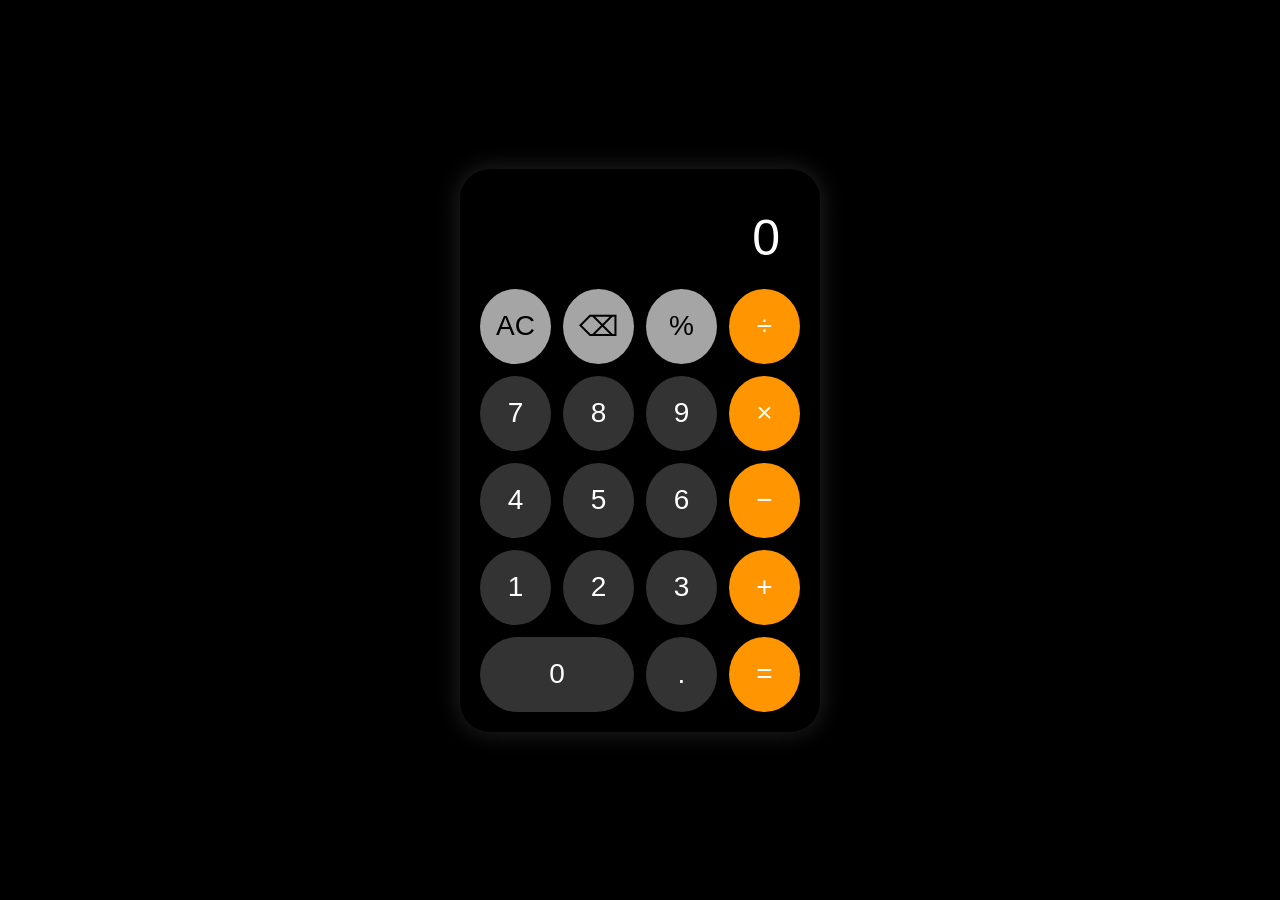
<file: index.html>
<!DOCTYPE html>
<html lang="en">
<head>
    <meta charset="UTF-8">
    <meta name="viewport" content="width=device-width, initial-scale=1.0">
    <title>Mobile Calculator</title>

    <link rel="stylesheet" href="style.css">
</head>
<body>

<div class="calculator">
    <div id="display" class="display">0</div>

    <div class="buttons">
        <button class="btn function" onclick="clearDisplay()">AC</button>
        <button class="btn function" onclick="deleteLast()">⌫</button>
        <button class="btn function" onclick="percentage()">%</button>
        <button class="btn operator" onclick="appendOperator('/')">÷</button>

        <button class="btn" onclick="appendNumber('7')">7</button>
        <button class="btn" onclick="appendNumber('8')">8</button>
        <button class="btn" onclick="appendNumber('9')">9</button>
        <button class="btn operator" onclick="appendOperator('*')">×</button>

        <button class="btn" onclick="appendNumber('4')">4</button>
        <button class="btn" onclick="appendNumber('5')">5</button>
        <button class="btn" onclick="appendNumber('6')">6</button>
        <button class="btn operator" onclick="appendOperator('-')">−</button>

        <button class="btn" onclick="appendNumber('1')">1</button>
        <button class="btn" onclick="appendNumber('2')">2</button>
        <button class="btn" onclick="appendNumber('3')">3</button>
        <button class="btn operator" onclick="appendOperator('+')">+</button>

        <button class="btn zero" onclick="appendNumber('0')">0</button>
        <button class="btn" onclick="appendNumber('.')">.</button>
        <button class="btn equal" onclick="calculate()">=</button>
    </div>
</div>

<script src="script.js"></script>

</body>
</html>
</file>
<file: style.css>
*{
    margin:0;
    padding:0;
    box-sizing:border-box;
}

body{
    display:flex;
    justify-content:center;
    align-items:center;
    min-height:100vh;
    background:#000;
    font-family:Arial, sans-serif;
}

.calculator{
    width:360px;
    background:#000;
    padding:20px;
    border-radius:30px;
    box-shadow:0 0 25px rgba(255,255,255,0.15);
}

.display{
    color:white;
    font-size:50px;
    text-align:right;
    padding:20px;
    min-height:100px;
    overflow:hidden;
    word-wrap:break-word;
}

.buttons{
    display:grid;
    grid-template-columns:repeat(4,1fr);
    gap:12px;
}

.btn{
    height:75px;
    border:none;
    border-radius:50%;
    font-size:28px;
    cursor:pointer;
    background:#333;
    color:white;
    transition:0.2s;
}

.btn:hover{
    transform:scale(1.05);
}

.function{
    background:#a5a5a5;
    color:black;
}

.operator{
    background:#ff9500;
    color:white;
}

.equal{
    background:#ff9500;
    color:white;
}

.zero{
    grid-column:span 2;
    border-radius:40px;
}
</file>
